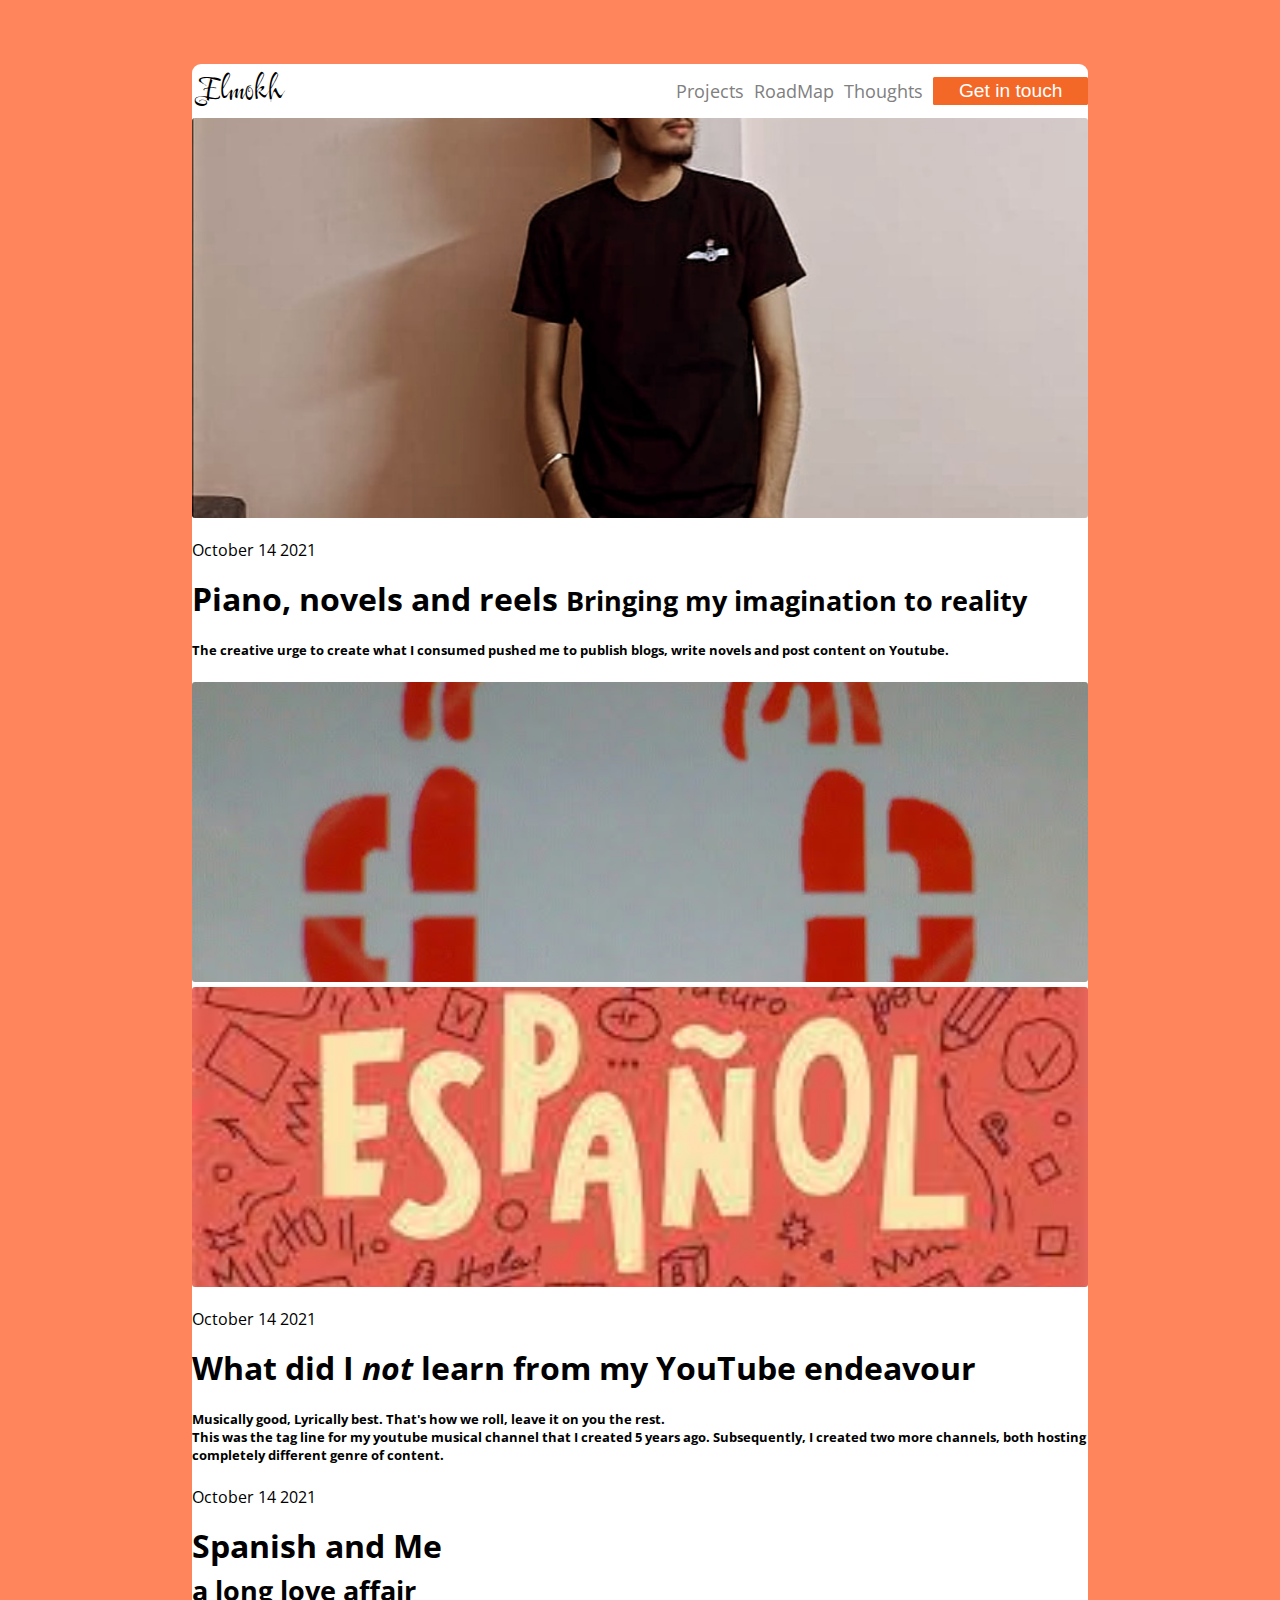
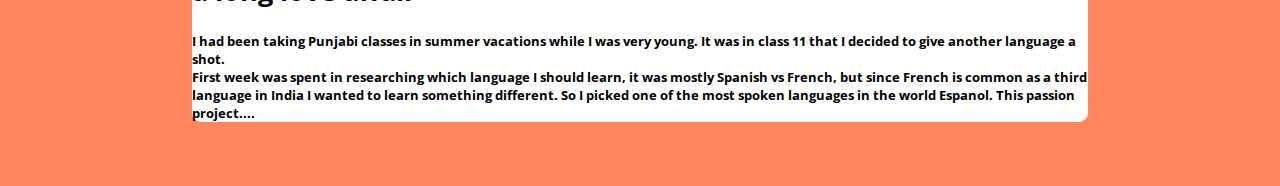
<file: index.html>
<!DOCTYPE html>
<html lang="en">
<head>
    <meta charset="UTF-8">
    <meta http-equiv="X-UA-Compatible" content="IE=edge">
    <meta name="viewport" content="width=device-width, initial-scale=1.0">
    <title>Elmokh</title>
    <!-- Bootstrap -->
    <link href="https://cdn.jsdelivr.net/npm/bootstrap@5.1.3/dist/css/bootstrap.min.css" rel="stylesheet" integrity="sha384-1BmE4kWBq78iYhFldvKuhfTAU6auU8tT94WrHftjDbrCEXSU1oBoqyl2QvZ6jIW3" crossorigin="anonymous">
    
    <link rel="stylesheet" href="https://cdnjs.cloudflare.com/ajax/libs/font-awesome/4.7.0/css/font-awesome.min.css">
    <link rel="preconnect" href="https://fonts.googleapis.com">
    <link rel="preconnect" href="https://fonts.gstatic.com" crossorigin>
    <link href="https://fonts.googleapis.com/css2?family=Festive&display=swap" rel="stylesheet">
    <link href="https://fonts.googleapis.com/css2?family=Festive&family=Open+Sans:ital,wght@0,300;0,400;1,400&display=swap" rel="stylesheet">    
    <!-- load css at the end always -->
    <link rel="stylesheet" href="style.css">
    
    <script
        src="https://code.jquery.com/jquery-3.6.0.slim.js"
        integrity="sha256-HwWONEZrpuoh951cQD1ov2HUK5zA5DwJ1DNUXaM6FsY="
        crossorigin="anonymous">
    </script>
</head>
<body>
    <div class="main pt-2 px-2">
        <div id="center">
            <div class="hamburgerMenu">
                <a class="home" href="#">Home</a>
                <a href="#" class="projects">Projects</a>
                <a href="#" class="roadmap">RoadMap</a>
                <a href="#" class="thoughts">Thoughts</a>
                <a href="#" class="getintouch">Get In Touch</a>
            </div>
            
            <div class="content1 container">
                <div class="row">
                    <!-- Bootstrap is mobile first till mobile(sm) mb2 after that mb4 -->
                    <div class="header mb-2 mb-sm-4">
                        <div class="headerTitle">
                            <a id="elmokh">Elmokh</a>
                        </div>
                        <div class="workDiv">
                            <div><a class="headList projects" href="">Projects</a></div>
                            <div><a class="headList roadmap" href="">RoadMap</a></div>
                            <div><a class="headList thoughts" href="">Thoughts</a></div>
                            <div><button class="butn getintouch">Get in touch</button></div>
                        </div>
                        <div class="fa fa-bars"></div>
                    </div>
                </div>
                <div class="row">
                    <div class="col-sm-5 contentImg pb-2 pb-sm-5 mb-sm-5"><img src="image/myImg.jpg"></img></div>
                    <div class="ansContent blog1 col-sm-7 mb-sm-3 mb-5">
                        <p class="ansContHead ">October 14 2021</p>
                        <h1 class="">Piano, novels and reels <small class="text-muted">Bringing my imagination to reality</small></h1> 
                        <h5 class="para">
                            The creative urge to create what I consumed pushed me to publish blogs, write novels and post content on Youtube. 
                        </h5>                                                 
                        </h5>
                    </div>
                </div>
                <div class="flex-img row">
                    <div class="fleximg1 col-sm-6 pb-2">
                        <img class="otherImg" src="image\originals.jpg"></img>
                       
                    </div>
                    <div class="fleximg2 col-sm-6 pb-2">
                        <img class="espanolImg" src="image\espanol.jpg"></img>
                    </div>
                </div>
                <div class="row row2">
                    <div class="col-sm-6 ytContent"> 
                        <div class="ansContent blog2 col-sm-7 mb-sm-3 mb-5">
                            <p class="ansContHead ">October 14 2021</p>
                            <h1 class="">What did I <i>not</i> learn from my YouTube endeavour</h1> 
                            <h5 class="para">Musically good, Lyrically best. That's how we roll, leave it on you the rest. 
                                <br>This was the tag line for my youtube musical channel that I created 5 years ago. Subsequently, I created two more channels, both hosting
                                completely different genre of content. 
                                                    
                            </h5>
                        </div>
                    </div>
                    <div class="col-sm-6 spanishCont"> 
                        <div class="ansContent blog3 col-sm-7 mb-sm-3 mb-5">
                            <p class="ansContHead ">October 14 2021</p>
                            <h1 class="">Spanish and Me<br> <small class="text-muted">a long love affair</small></h1> 
                            <h5 class="para">I had been taking Punjabi classes in summer vacations while I was very young. It was in class 11 that I decided to give another language a shot.
                                <br>First week was spent in researching which language
                                I should learn, it was mostly Spanish vs French, but since French is common as a third language in India I wanted to learn something different.
                                So I picked one of the most spoken languages in the world Espanol. This passion project....
                                                    
                            </h5>
                        </div>
                    </div>
                    
                    
            </div>
        </div>
    </div>
        
    <script src="working.js"></script>
</body>
</html>
</file>
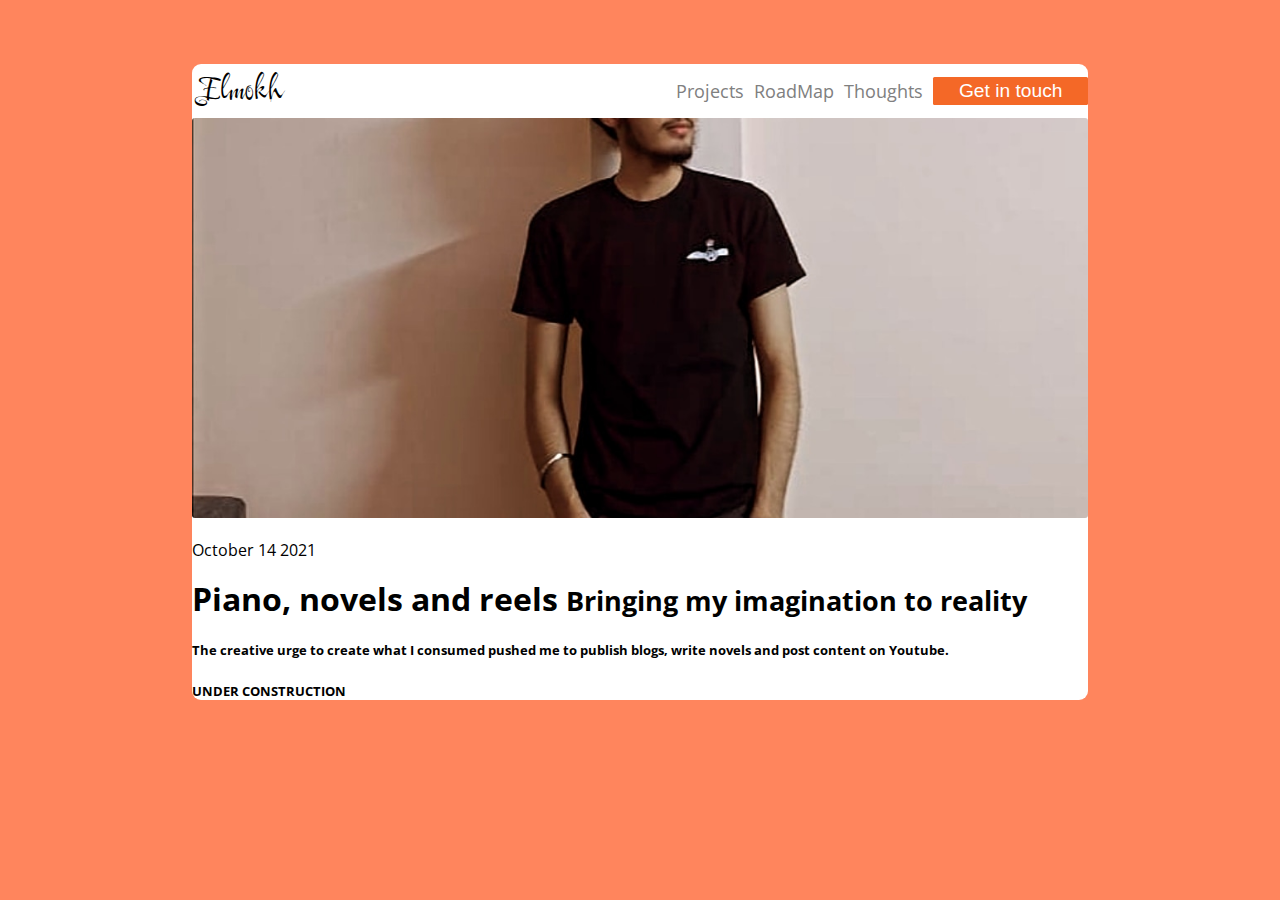
<file: blog1.html>
<!DOCTYPE html>
<html lang="en">
<head>
    <meta charset="UTF-8">
    <meta http-equiv="X-UA-Compatible" content="IE=edge">
    <meta name="viewport" content="width=device-width, initial-scale=1.0">
    <title>Elmokh</title>
    <!-- Bootstrap -->
    <link href="https://cdn.jsdelivr.net/npm/bootstrap@5.1.3/dist/css/bootstrap.min.css" rel="stylesheet" integrity="sha384-1BmE4kWBq78iYhFldvKuhfTAU6auU8tT94WrHftjDbrCEXSU1oBoqyl2QvZ6jIW3" crossorigin="anonymous">
    
    <link rel="stylesheet" href="https://cdnjs.cloudflare.com/ajax/libs/font-awesome/4.7.0/css/font-awesome.min.css">
    <link rel="preconnect" href="https://fonts.googleapis.com">
    <link rel="preconnect" href="https://fonts.gstatic.com" crossorigin>
    <link href="https://fonts.googleapis.com/css2?family=Festive&display=swap" rel="stylesheet">
    <link href="https://fonts.googleapis.com/css2?family=Festive&family=Open+Sans:ital,wght@0,300;0,400;1,400&display=swap" rel="stylesheet">    
    <!-- load css at the end always -->
    <link rel="stylesheet" href="style.css">
    
    <script
        src="https://code.jquery.com/jquery-3.6.0.slim.js"
        integrity="sha256-HwWONEZrpuoh951cQD1ov2HUK5zA5DwJ1DNUXaM6FsY="
        crossorigin="anonymous">
    </script>
</head>
<body>
    <div class="main pt-2 px-2">
        <div id="center">
            <div class="hamburgerMenu">
                <a href="main.html">Home</a>
                <a href="#">Projects</a>
                <a href="#">RoadMap</a>
                <a href="#">Thoughts</a>
                <a href="#">Get In Touch</a>
            </div>
            
            <div class="content1 container">
                <div class="row">
                    <!-- Bootstrap is mobile first till mobile(sm) mb2 after that mb4 -->
                    <div class="header mb-2 mb-sm-4">
                        <div class="headerTitle">
                            <a id="elmokh">Elmokh</a>
                        </div>
                        <div class="workDiv">
                            <div><a class="headList">Projects</a></div>
                            <div><a class="headList">RoadMap</a></div>
                            <div><a class="headList">Thoughts</a></div>
                            <div><button class="butn">Get in touch</button>                    </div>
                        </div>
                        <div class="fa fa-bars"></div>
                    </div>
                </div>
                <div class="row">
                    <div class="col-sm-5 contentImg pb-2 pb-sm-5 mb-sm-5"><img src="image\myImg.jpg"></img></div>
                    <div class="ansContent col-sm-7 ">
                        <p class="ansContHead ">October 14 2021</p>
                        <h1 class="">Piano, novels and reels <small class="text-muted">Bringing my imagination to reality</small></h1> 
                        <h5 class="para">
                            The creative urge to create what I consumed pushed me to publish blogs, write novels and post content on Youtube. 
                        </h5>            
                        <h5>UNDER CONSTRUCTION</h5>                             
                    </div>
                </div>                  
                    
            </div>
        </div>
    </div>
    <script src="working.js"></script>
</body>
</html>
</file>
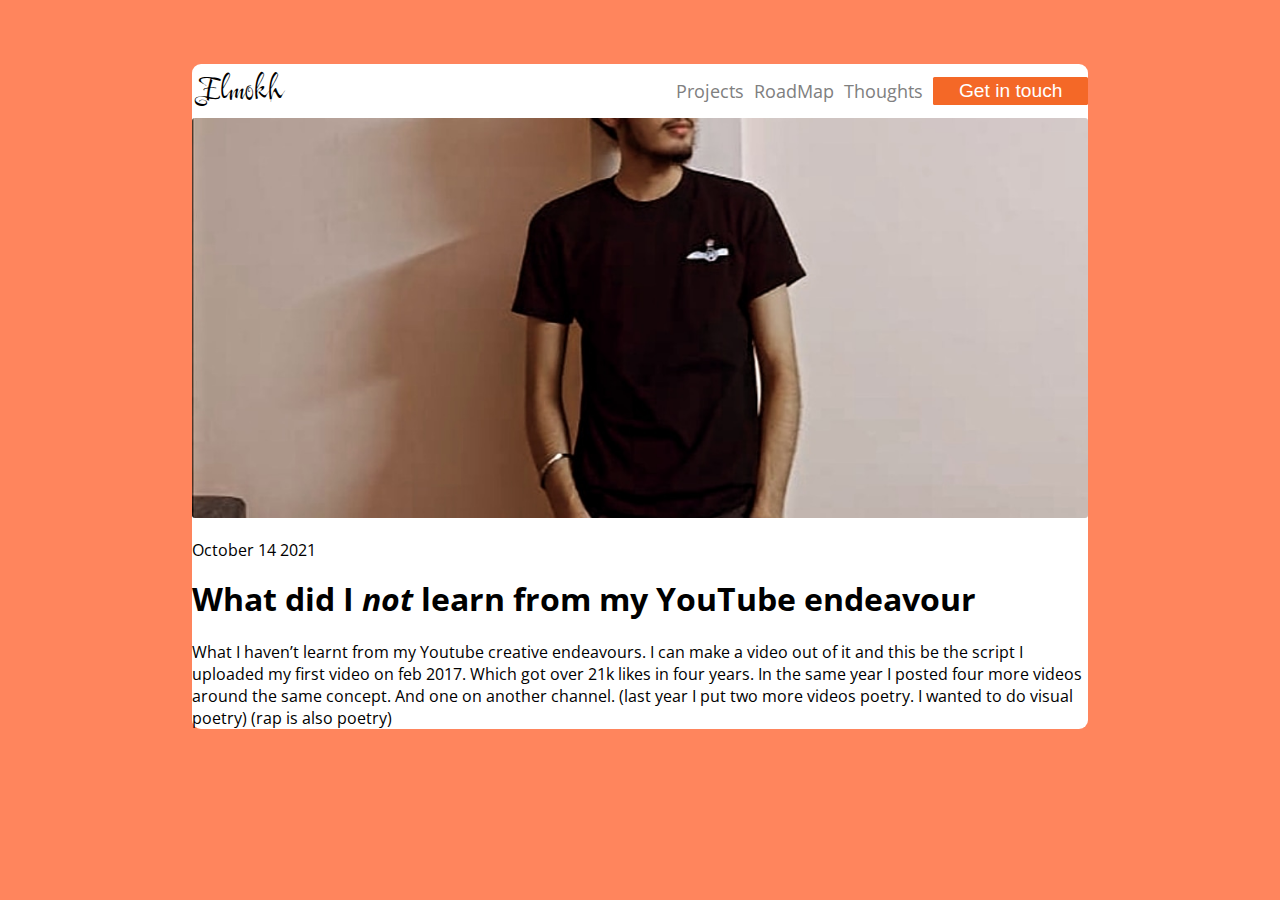
<file: main.html>
<!DOCTYPE html>
<html lang="en">
<head>
    <meta charset="UTF-8">
    <meta http-equiv="X-UA-Compatible" content="IE=edge">
    <meta name="viewport" content="width=device-width, initial-scale=1.0">
    <title>Elmokh</title>
    <!-- Bootstrap -->
    <link href="https://cdn.jsdelivr.net/npm/bootstrap@5.1.3/dist/css/bootstrap.min.css" rel="stylesheet" integrity="sha384-1BmE4kWBq78iYhFldvKuhfTAU6auU8tT94WrHftjDbrCEXSU1oBoqyl2QvZ6jIW3" crossorigin="anonymous">
    
    <link rel="stylesheet" href="https://cdnjs.cloudflare.com/ajax/libs/font-awesome/4.7.0/css/font-awesome.min.css">
    <link rel="preconnect" href="https://fonts.googleapis.com">
    <link rel="preconnect" href="https://fonts.gstatic.com" crossorigin>
    <link href="https://fonts.googleapis.com/css2?family=Festive&display=swap" rel="stylesheet">
    <link href="https://fonts.googleapis.com/css2?family=Festive&family=Open+Sans:ital,wght@0,300;0,400;1,400&display=swap" rel="stylesheet">    
    <!-- load css at the end always -->
    <link rel="stylesheet" href="style.css">
    
    <script
        src="https://code.jquery.com/jquery-3.6.0.slim.js"
        integrity="sha256-HwWONEZrpuoh951cQD1ov2HUK5zA5DwJ1DNUXaM6FsY="
        crossorigin="anonymous">
    </script>
</head>
<body>
    <div class="main pt-2 px-2">
        <div id="center">
            <div class="hamburgerMenu">
                <a href="main.html">Home</a>
                <a href="#">Projects</a>
                <a href="#">RoadMap</a>
                <a href="#">Thoughts</a>
                <a href="#">Get In Touch</a>
            </div>
            
            <div class="content1 container">
                <div class="row">
                    <div class="header mb-2">
                        <div class="headerTitle">
                            <a id="elmokh">Elmokh</a>
                        </div>
                        <div class="workDiv">
                            <a class="headList">Projects</a>
                            <a class="headList">RoadMap</a>
                            <a class="headList">Thoughts</a>
                            <button class="butn">Get in touch</button>                    
                        </div>
                        <div class="fa fa-bars"></div>
                    </div>
                </div>
                <div class="row">
                    <div class="col-sm-6 contentImg"><img src="image\IMG_20210604_215538_533.jpg"></img></div>
                    <div class="ansContent col-sm-6 text-xs">
                        <p class="ansContHead text-xs">October 14 2021</p>
                        <h1 class="text-xs">What did I <i>not</i> learn from my YouTube endeavour</h1> 
                        <p class="">What I haven’t learnt from my Youtube creative endeavours.
                        I can make a video out of it and this be the script
                        I uploaded my first video on feb 2017. Which got over 21k likes in four years. In the same year I posted four more videos around the same concept. And one on another channel.
                        (last year I put two more videos poetry. I wanted to do visual poetry)
                        (rap is also poetry)
                                                 
                        </p>
                    </div>
                </div>
                <!-- <table id="table">
                    <tr>
                        <td id="td">
                            
                        </td>
                        <td id="td1">
                            
                            
                        </td>
                    </tr>
                </table> -->
            </div>
        </div>
    </div>
    <script type="module">
        // Import the functions you need from the SDKs you need
        // import { initializeApp } from "https://www.gstatic.com/firebasejs/9.1.3/firebase-app.js";
        // import { getAnalytics } from "https://www.gstatic.com/firebasejs/9.1.3/firebase-analytics.js";
        // TODO: Add SDKs for Firebase products that you want to use
        // https://firebase.google.com/docs/web/setup#available-libraries
      
        // Your web app's Firebase configuration
        // For Firebase JS SDK v7.20.0 and later, measurementId is optional
        // const firebaseConfig = {
        //   apiKey: "AIzaSyDzT2K3miPcY_vLXp09FG1OHPbLw2bizL4",
        //   authDomain: "myblog-6803f.firebaseapp.com",
        //   projectId: "myblog-6803f",
        //   storageBucket: "myblog-6803f.appspot.com",
        //   messagingSenderId: "108091494610",
        //   appId: "1:108091494610:web:0d3e021e59f5e87eb7dd0b",
        //   measurementId: "G-8FZR0DYSVN"
        // };
      
        // Initialize Firebase
    //     const app = initializeApp(firebaseConfig);
    //     const analytics = getAnalytics(app);
    //</script>
    <script src="working.js"></script>
</body>
</html>
</file>
<file: style.css>
/* push everything to main let master be */
/* For mobile the content below photo */
body{
    background-color: #FF855D;
    margin: 0;
    font-family: 'Open Sans', sans-serif;
}
.main{
    background-color: white;
    width: 70%;
    margin: 5vw auto;
    height: auto;
    border-radius: 9px;
    /* padding: 17px 50px; */
}
#center{
    position: relative;
    height: 100%;
}
.header{
    display: flex;
    justify-content: space-between;
    align-items: center;
    flex-direction: row;
    
}
.headerTitle{
    display: flex;
}
.fa{
    font-size: 3vw;
    display:none;
}
.hamburgerMenu{
    z-index: 1;
    height: 100%;
    text-align: center;
    width: 0; /*changed on press */
    position: fixed;
    top: 0;
    right: 0;
    background-color: black;
    overflow-x: hidden; /*disable horixontal scroll*/
    padding-top: 50px;
    transition: 0.5s; /*effects on slide in*/
}
.hamburgerMenu a{
    padding: 8px 8px 8px 32px;
    /* font-size: 15px; change to vw */
    color: #818181;
    display: block;
    transition: 0.1s ease-in-out;
}
.hamburgerMenu a:hover{
    color: #f1f1f1;
}
@media (max-width: 800px){
    .fa{
        float: right;
        display: block;
    }
}
/* TODO not working */
@media (max-width: 800px){
    .workDiv{
        display: none !important;
    }
}

.workDiv{
    display: flex;
    align-items: center;
    flex-direction: row;
    padding: 0;
    margin: 0;
}
/* .flex{
    display: flex;
    justify-content: space-between;
    align-items: center;
    flex-wrap: wrap;
} */
.container{
    height: 100%;
}
#content1 #table{
    /* this is only for width */
    table-layout: fixed;
    height: 100px;
    width: 100%;
}
#content1 table #td{
    width: 55%;
}
#content1 table tr{
    height: inherit;
}
img{
    border-radius: 3px;
    max-width: 100%;
    object-fit: cover !important;
    width: 100%;
}
#td1{
    vertical-align: top;
    text-align: center;
}
#ansContent #ansContHead{
    font-size: 1.8vw;
    color: grey;
    margin: 0;
}
/* #ansContent p{
    font-size: 2.1vw;
} */
/* #ansContent h1{
    font-size: 3.5vw;
} */
#ansContent{
   
}
.butn{
    margin-left: 0.4vw;
    background-color: #f46827;
    border-style: hidden;
    border-radius: 1.5px;
    padding: 0.2vw 2vw;
    font-size: 1.5vw;
    color: white;
}
.butn:hover{
    background-color: #dd5a33;
    cursor: pointer;
}
/*After touched 
button:focus{
    background-color: red;
} */
#elmokh{
    font-size: 2.5vw;
    font-family: 'Festive', cursive;
}
.headList{
    padding: auto 4px;
    color: grey;
}
.headList:hover{
    cursor: pointer;
    color: black;
}
.ansContent{
    cursor: pointer;
}
.contentImg img{
    max-height: 400px;
}

a{
    text-decoration: none !important;
    font-size: 1.4vw;
    padding: 0 0.4vw;
}

#butn{
  
    padding-right: 0;
}
h1{
    margin-top: 0;
}
.para{
    margin-top: 1rem;
}
@media only screen and (max-width: 768px){
    p{font-size: 0.8rem;}
    h1{
        font-size:calc(1.175rem + 1.5vw);
    }
    h5{
        font-size: calc(0.8rem + 1.5vw);
    }
}
/* @media only screen and (min-width:1200px){
    .contentImg img{
        height: 70vh;
    }
} */

.row2 .contentImg{
    width: 100%;
    display: flex;
    justify-content: center;
}
/* TODO  */
.row2 .ansContent{
    width: 100%;
}
.espanolImg{
    max-height: 300px !important;
}
.otherImg{
    max-height: 300px !important;

}
.contentImg .img{
    height: 100% !important;
}
.flex-img img{
    height: 100% !important;
    width: 100%;
}
@media only screen and (max-width: 574px){
    .flex-img img{
        height: auto !important;
    }
}
/* @media only screen and (max-width: 930px){
    .flex-img img{
        height: auto !important;
    }
} */
</file>
